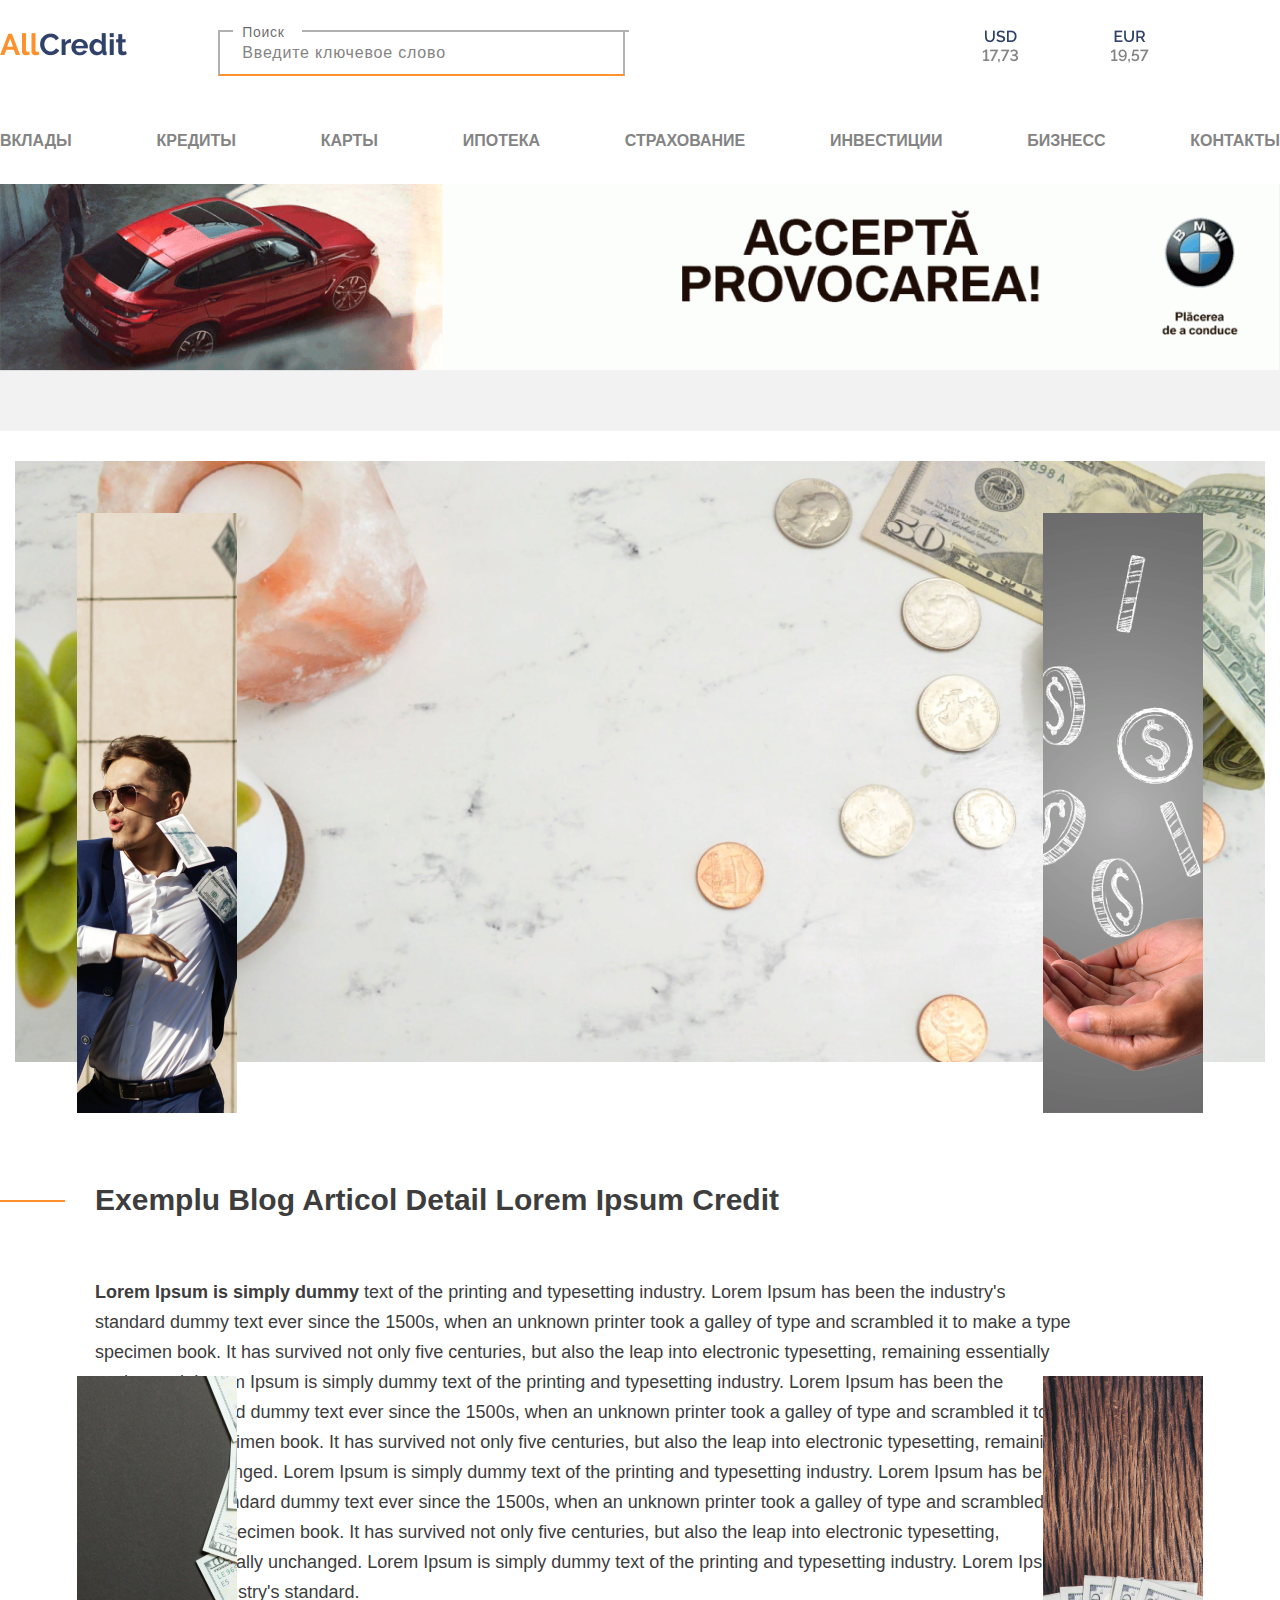
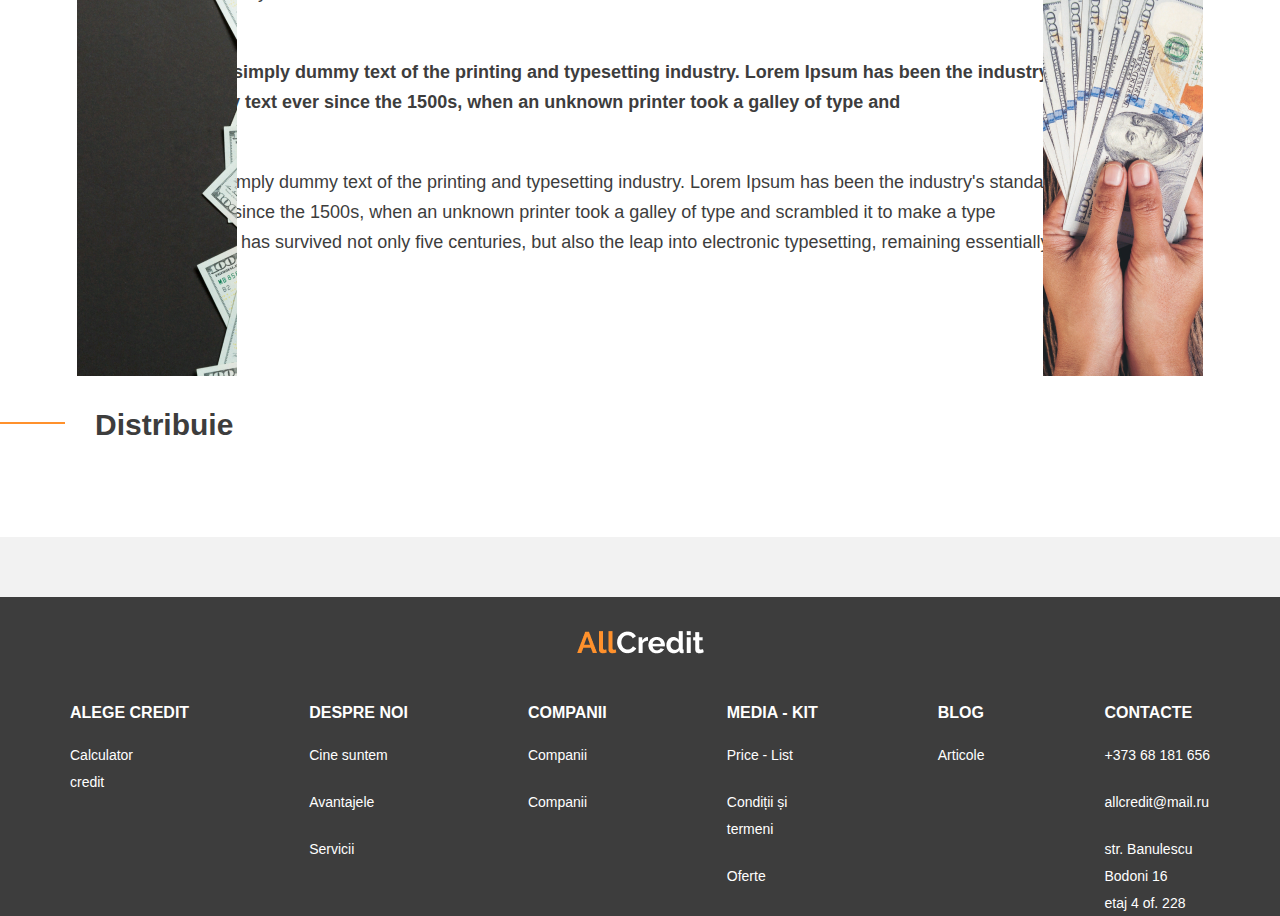
<file: KURAMA/Wp-content/public html/Blog-detail.html>
<!DOCTYPE html>
<html lang="en">
<head>
    <meta charset="UTF-8">
    <meta name="viewport" content="width=device-width, initial-scale=1.0">
    <link rel="stylesheet" href="https://use.fontawesome.com/releases/v5.6.1/css/all.css"
    integrity="sha384-gfdkjb5BdAXd+lj+gudLWI+BXq4IuLW5IT+brZEZsLFm++aCMlF1V92rMkPaX4PP" crossorigin="anonymous">
    <link rel="stylesheet" href="css/fonts">
    <link rel="stylesheet" href="css/bootstrap.min.css">
    <link rel="stylesheet" href="css/blog-detail.css">
    <title>Blog-detail</title>
</head>
<body>
    <header class="header">
        <div class="nav">
            <div class="container">
                <div class="row">
                    <div class="col-md-2">
                        <a href="#!" class="logo">
                            <img src="img/All-credit-logo.png" alt="AllCredit">
                        </a>
                    </div>
                    <div class="col-md-4">
                        <div class="search-box">
                            <form class="search__box-form" method="get">
                                <input type="text" placeholder="Введите ключевое слово" class="search__form-info">
                            </form>
                        </div>
                    </div>
                    <div class="offset-md-3 col-md-3">
                        <div class="currency__system">
                            <img src="img/usd.png" alt="eur" class="currency__system-pic">
                            <img src="img/eur.png" alt="usd" class="currency__system-pic">
                            <div class="icons">
                                <a href="#!" class="icon-links">
                                    <i class="fab fa-facebook-f"></i>
                                </a>
                                <a href="#!" class="icon-links">
                                    <i class="fab fa-instagram"></i>
                                </a>
                                <a href="#!" class="icon-links">
                                    <i class="fab fa-twitter"></i>
                                </a>
                           </div>
                        </div>
                    </div>
                </div>
            </div>
        </div>
        <div class="menu">
            <div class="container">
                <div class="row">
                    <div class="col">
                        <ul class="menu__list d-flex justify-content-between">
                            <li class="menu__list-item">
                                <a href="#!">
                                    Вклады
                                </a>
                            </li>
                            <li class="menu__list-item">
                                <a href="#!">
                                    Кредиты
                                </a>
                            </li>
                            <li class="menu__list-item">
                                <a href="#!">
                                    Карты
                                </a>
                            </li>
                            <li class="menu__list-item">
                                <a href="#!">
                                    Ипотека
                                </a>
                            </li>
                            <li class="menu__list-item">
                                <a href="#!">
                                    Страхование
                                </a>
                            </li>
                            <li class="menu__list-item">
                                <a href="#!">
                                    Инвестиции
                                </a>
                            </li>
                            <li class="menu__list-item">
                                <a href="#!">
                                    Бизнесс
                                </a>
                            </li>
                            <li class="menu__list-item">
                                <a href="#!">
                                    Контакты
                                </a>
                            </li>
                        </ul>
                    </div>
                </div>
            </div>
        </div>
        <div class="header__banner">
            <img src="img/acc-provocare.png" alt="Accepta Provocarea">
        </div>
    </header> <!--header end-->

    <section class="blog__detail">
        <div class="container">
            <div class="row">
                <div class="col blog-detail-bg">
                    <div class="blog__detail-intro-pic">
                        <img src="img/blog-main-intro.png" alt="intro-bg">
                    </div>
                    <div class="blog__detail-content col-md-10">
                        <h2 class="blog__detail-content-title">
                            Exemplu Blog Articol Detail Lorem Ipsum Credit
                        </h2>
                        <div class="blog__detail-text">
                            <p>
                                <strong class="text-bold">Lorem Ipsum is simply dummy </strong>text of the printing and typesetting industry. Lorem Ipsum has been the industry's standard dummy text ever since the 1500s, when an unknown printer took a galley of type and scrambled it to make a type specimen book. It has survived not only five centuries, but also the leap into electronic typesetting, remaining essentially unchanged.
                                Lorem Ipsum is simply dummy text of the printing and typesetting industry. Lorem Ipsum has been the industry's standard dummy text ever since the 1500s, when an unknown printer took a galley of type and scrambled it to make a type specimen book. It has survived not only five centuries, but also the leap into electronic typesetting, remaining essentially unchanged. Lorem Ipsum is simply dummy text of the printing and typesetting industry. Lorem Ipsum has been the industry's standard dummy text ever since the 1500s, when an unknown printer took a galley of type and scrambled it to make a type specimen book. It has survived not only five centuries, but also the leap into electronic typesetting, remaining essentially unchanged. Lorem Ipsum is simply dummy text of the printing and typesetting industry. Lorem Ipsum has been the industry's standard.
                            </p>
                            <p class="blog-detail-text-sec">
                                Lorem Ipsum is simply dummy text of the printing and typesetting industry. Lorem Ipsum has been the industry's standard dummy text ever since the 1500s, when an unknown printer took a galley of type and 
                            </p>
                            <p>
                                Lorem Ipsum is simply dummy text of the printing and typesetting industry. Lorem Ipsum has been the industry's standard dummy text ever since the 1500s, when an unknown printer took a galley of type and scrambled it to make a type specimen book. It has survived not only five centuries, but also the leap into electronic typesetting, remaining essentially unchanged.
                            </p>
                        </div>
                        <div class="blog__detail-follow">
                            <h2 class="blog-detail-follow-title">
                                Distribuie
                            </h2>
                            <ul class="blog__detail-follow-list">
                                <li class="blog__follow-item">
                                    <a href="#!">
                                        <i class="fab fa-facebook-f"></i>
                                    </a>
                                </li>
                                <li class="blog__follow-item">
                                    <a href="#!">
                                        <i class="fab fa-twitter"></i>
                                    </a>
                                </li>
                                <li class="blog__follow-item">
                                    <a href="#!">
                                        <i class="fab fa-instagram"></i>
                                    </a>
                                </li>
                                <li class="blog__follow-item">
                                    <a href="#!">
                                        <i class="fab fa-pinterest"></i>
                                    </a>
                                </li>
                                <li class="blog__follow-item">
                                    <a href="#!">
                                        <i class="fab fa-tumblr"></i>
                                    </a>
                                </li>
                            </ul>
                        </div>
                    </div>
                </div>
            </div>
        </div>
        <div class="blog__banner-leftTop">
            <img src="img/banner-left-pic.png" alt="Banner">
        </div>
        <div class="blog__banner-rightTop">
            <img src="img/banner-right-pic.png" alt="Banner">
        </div>
        <div class="blog__banner-leftBottom">
            <img src="img/bannerBlog-detail-left.png" alt="Banner">
        </div>
        <div class="blog__banner-rightBottom">
            <img src="img/bannerBlog-detail-right.png" alt="Banner">
        </div>
    </section>
    <footer class="footer"> <!--footer start-->
        <div class="container">
            <div class="row">
                <div class="col">
                    <div class="footer__header">
                        <div class="footer__logo">
                            <a href="#!">
                                <img src="img/all-credit-footer.png" alt="AllCredit">
                            </a>
                        </div>
                    </div>
                    <nav class="footer__nav">
                        <ul class="footer__menu">
                            <li class="footer__menu-item">
                                <h4 class="footer__title">
                                    Alege credit
                                </h4>
                            </li>
                            <li class="footer__menu-item">
                                <a href="#!" class="footer__menu-link">
                                    Calculator<br> credit
                                </a>
                            </li>
                        </ul>
                        <ul class="footer__menu">
                            <li class="footer__menu-item">
                                <h4 class="footer__title">
                                    Despre noi
                                </h4>
                            </li>
                            <li class="footer__menu-item">
                                <a href="#!" class="footer__menu-link">
                                    Cine suntem
                                </a>
                            </li>
                            <li class="footer__menu-item">
                                <a href="#!" class="footer__menu-link">
                                    Avantajele
                                </a>
                            </li>
                            <li class="footer__menu-item">
                                <a href="#!" class="footer__menu-link">
                                    Servicii
                                </a>
                            </li>
                        </ul>
                        <ul class="footer__menu">
                            <li class="footer__menu-item">
                                <h4 class="footer__title">
                                    Companii
                                </h4>
                            </li>
                            <li class="footer__menu-item">
                                <a href="#!" class="footer__menu-link">
                                    Companii
                                </a>
                            </li>
                            <li class="footer__menu-item">
                                <a href="#!" class="footer__menu-link">
                                    Companii
                                </a>
                            </li>
                        </ul>
                        <ul class="footer__menu">
                            <li class="footer__menu-item">
                                <h4 class="footer__title">
                                    Media - kit
                                </h4>
                            </li>
                            <li class="footer__menu-item">
                                <a href="#!" class="footer__menu-link">
                                    Price - List
                                </a>
                            </li>
                            <li class="footer__menu-item">
                                <a href="#!" class="footer__menu-link">
                                    Condiții și<br> termeni
                                </a>
                            </li>
                            <li class="footer__menu-item">
                                <a href="#!" class="footer__menu-link">
                                    Oferte
                                </a>
                            </li>
                        </ul>
                        <ul class="footer__menu">
                            <li class="footer__menu-item">
                                <h4 class="footer__title">
                                    Blog
                                </h4>
                            </li>
                            <li class="footer__menu-item">
                                <a href="#!" class="footer__menu-link">
                                    Articole
                                </a>
                            </li>
                        </ul>
                        <ul class="footer__menu">
                            <li class="footer__menu-item">
                                <h4 class="footer__title">
                                    Contacte
                                </h4>
                            </li>
                            <li class="footer__menu-item">
                                <a href="tel:+373 68 181 656" class="footer__menu-link">
                                    +373 68 181 656
                                </a>
                            </li>
                            <li class="footer__menu-item">
                                <a href="#!" class="footer__menu-link">
                                    allcredit@mail.ru
                                </a>
                            </li>
                            <li class="footer__menu-item">
                                <a href="#!" class="footer__menu-link">
                                    str. Banulescu<br>
                                    Bodoni 16<br>
                                    etaj 4 of. 228
                                </a>
                            </li>
                        </ul>
                    </nav>
                </div>
            </div>
        </div>
    </footer> <!--footer end-->
    
</body>
</html>
</file>
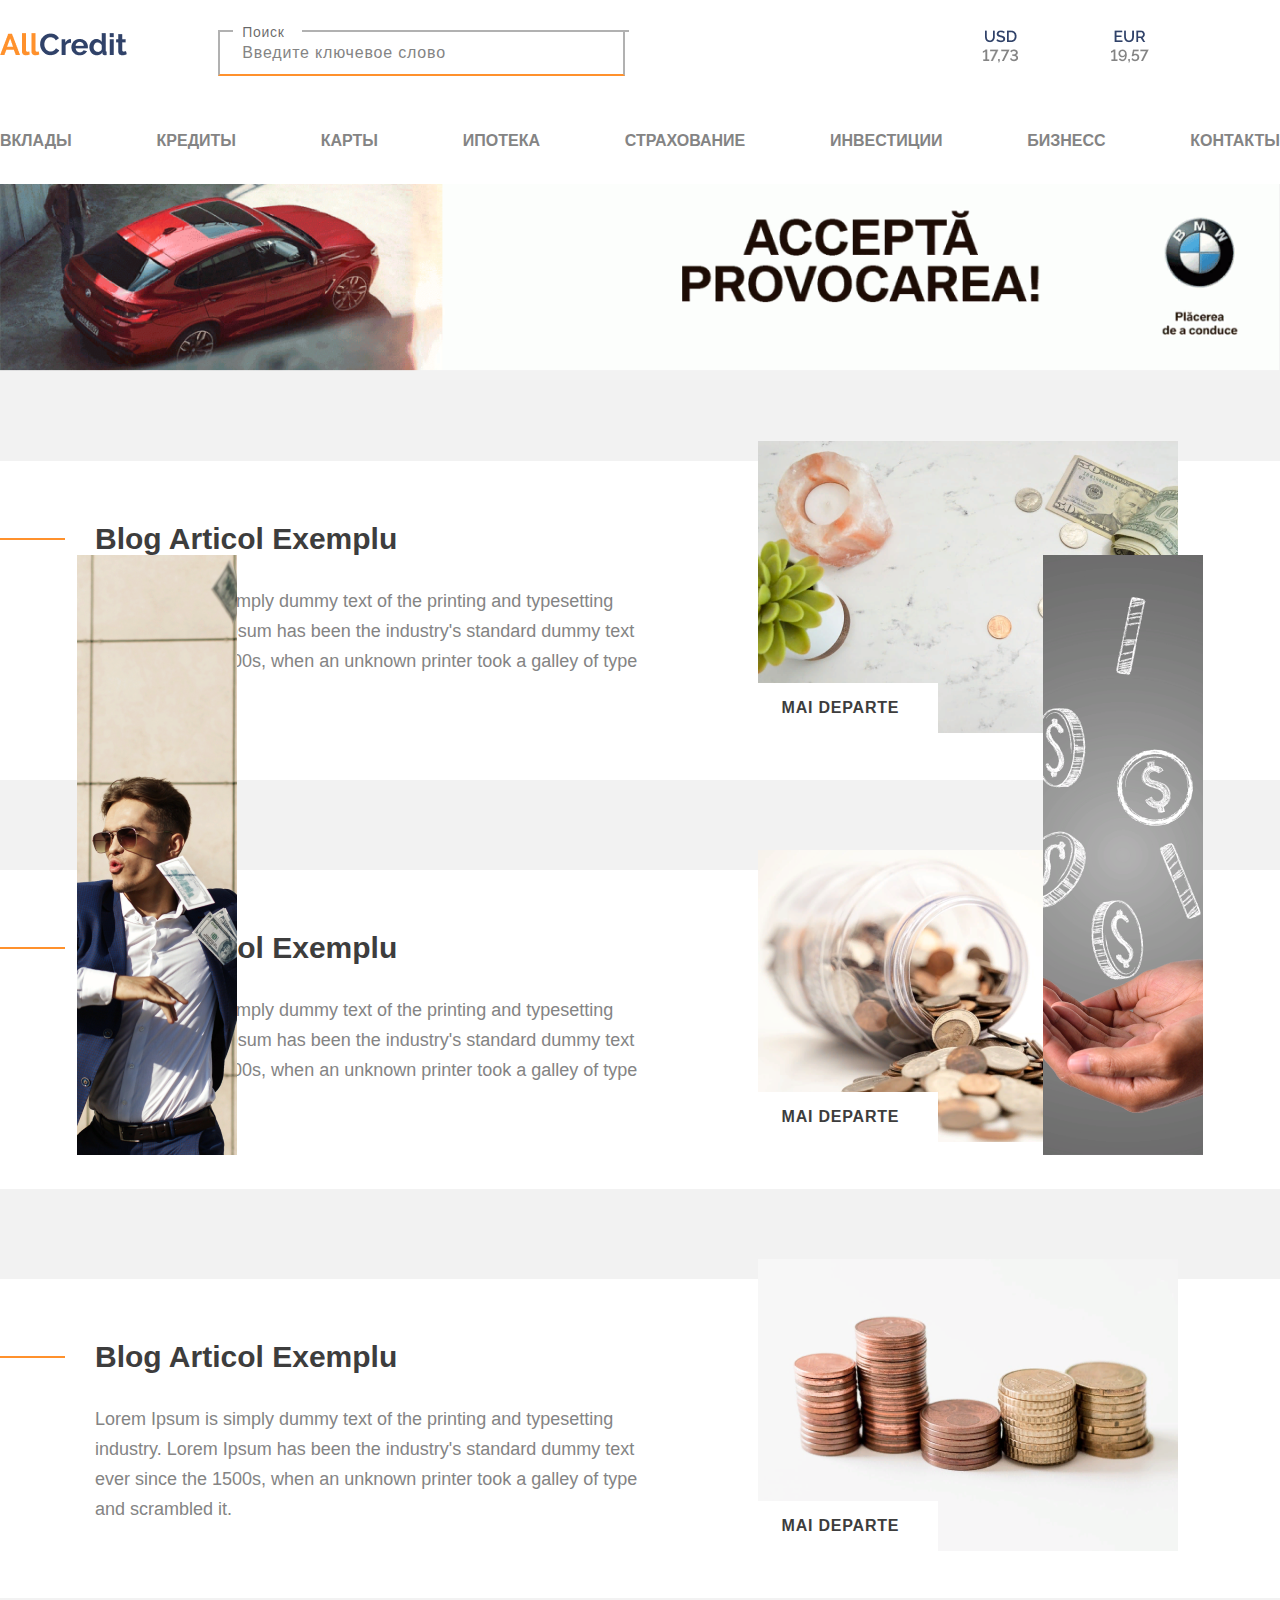
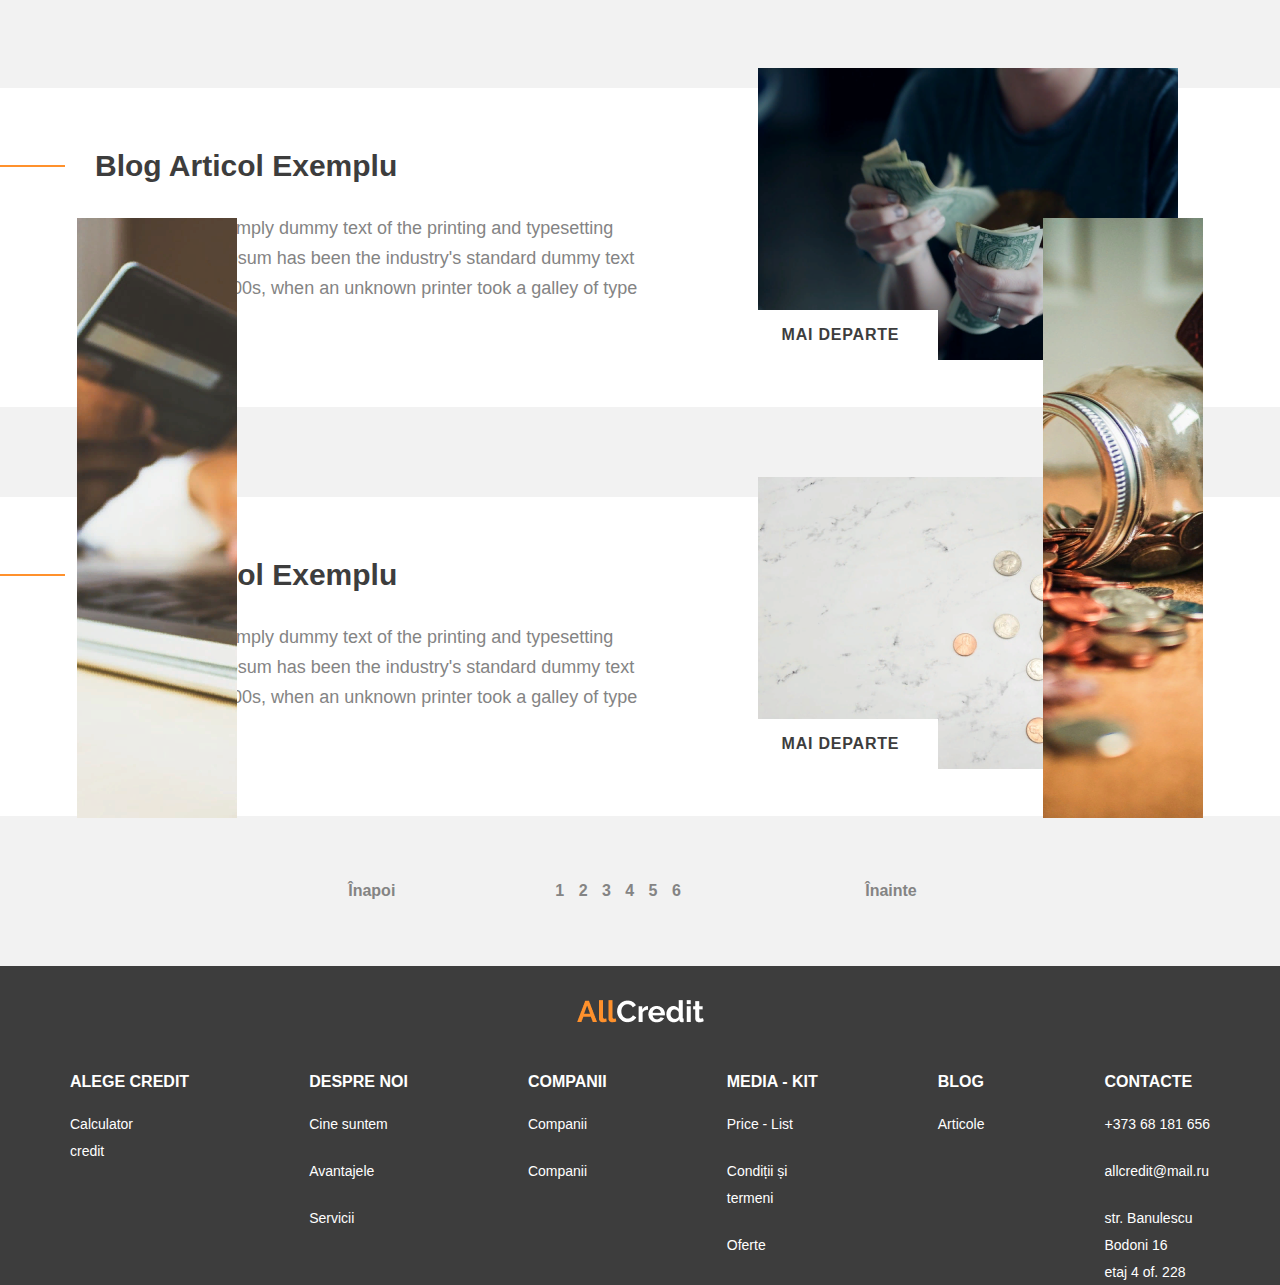
<file: KURAMA/Wp-content/public html/Blog.html>
<!DOCTYPE html>
<html lang="en">
<head>
    <meta charset="UTF-8">
    <meta name="viewport" content="width=device-width, initial-scale=1.0">
    <link rel="stylesheet" href="https://use.fontawesome.com/releases/v5.6.1/css/all.css"
    integrity="sha384-gfdkjb5BdAXd+lj+gudLWI+BXq4IuLW5IT+brZEZsLFm++aCMlF1V92rMkPaX4PP" crossorigin="anonymous">
    <link rel="stylesheet" href="css/fonts">
    <link rel="stylesheet" href="css/bootstrap.min.css">
    <link rel="stylesheet" href="css/blog.css">
    <title>All credit - Blog</title>
</head>
<body>
    <header class="header">
        <div class="nav">
            <div class="container">
                <div class="row">
                    <div class="col-md-2">
                        <a href="#!" class="logo">
                            <img src="img/All-credit-logo.png" alt="AllCredit">
                        </a>
                    </div>
                    <div class="col-md-4">
                        <div class="search-box">
                            <form class="search__box-form" method="get">
                                <input type="text" placeholder="Введите ключевое слово" class="search__form-info">
                            </form>
                        </div>
                    </div>
                    <div class="offset-md-3 col-md-3">
                        <div class="currency__system">
                            <img src="img/usd.png" alt="eur" class="currency__system-pic">
                            <img src="img/eur.png" alt="usd" class="currency__system-pic">
                            <div class="icons">
                                <a href="#!" class="icon-links">
                                    <i class="fab fa-facebook-f"></i>
                                </a>
                                <a href="#!" class="icon-links">
                                    <i class="fab fa-instagram"></i>
                                </a>
                                <a href="#!" class="icon-links">
                                    <i class="fab fa-twitter"></i>
                                </a>
                           </div>
                        </div>
                    </div>
                </div>
            </div>
        </div>
        <div class="menu">
            <div class="container">
                <div class="row">
                    <div class="col">
                        <ul class="menu__list d-flex justify-content-between">
                            <li class="menu__list-item">
                                <a href="#!">
                                    Вклады
                                </a>
                            </li>
                            <li class="menu__list-item">
                                <a href="#!">
                                    Кредиты
                                </a>
                            </li>
                            <li class="menu__list-item">
                                <a href="#!">
                                    Карты
                                </a>
                            </li>
                            <li class="menu__list-item">
                                <a href="#!">
                                    Ипотека
                                </a>
                            </li>
                            <li class="menu__list-item">
                                <a href="#!">
                                    Страхование
                                </a>
                            </li>
                            <li class="menu__list-item">
                                <a href="#!">
                                    Инвестиции
                                </a>
                            </li>
                            <li class="menu__list-item">
                                <a href="#!">
                                    Бизнесс
                                </a>
                            </li>
                            <li class="menu__list-item">
                                <a href="#!">
                                    Контакты
                                </a>
                            </li>
                        </ul>
                    </div>
                </div>
            </div>
        </div>
        <div class="header__banner">
            <img src="img/acc-provocare.png" alt="Accepta Provocarea">
        </div>
    </header> <!--header end-->

    <section class="blog"> <!--blog start-->
        <div class="container">
            <div class="row blog__main-block">
                <div class="col-md-6 p0">
                    <div class="blog__item">
                        <h2 class="blog__item-title">
                            Blog Articol Exemplu 
                        </h2>
                        <p class="blog__item-desc">
                            Lorem Ipsum is simply dummy text of the printing and typesetting industry. Lorem Ipsum has been the industry's standard dummy text ever since the 1500s, when an unknown printer took a galley of type and scrambled it.
                        </p>
                    </div>
                </div>
                <div class="col-md-6 p0 d-flex justify-content-center">
                    <div class="blog__block-img btn-hov">
                        <img class="blog-img" src="img/blog1.png" alt="blog">
                        <a href="#!" class="blog-button">
                            Mai Departe
                        </a>
                    </div>
                </div>
            </div>
            <div class="row blog__main-block">
                <div class="col-md-6 p0">
                    <div class="blog__item">
                        <h2 class="blog__item-title">
                            Blog Articol Exemplu 
                        </h2>
                        <p class="blog__item-desc">
                            Lorem Ipsum is simply dummy text of the printing and typesetting industry. Lorem Ipsum has been the industry's standard dummy text ever since the 1500s, when an unknown printer took a galley of type and scrambled it.
                        </p>
                    </div>
                </div>
                <div class="col-md-6 p0 d-flex justify-content-center">
                    <div class="blog__block-img btn-hov">
                        <img class="blog-img" src="img/blog2.png" alt="blog">
                        <a href="#!" class="blog-button">
                            Mai Departe
                        </a>
                    </div>
                </div>
            </div>
            <div class="row blog__main-block">
                <div class="col-md-6 p0">
                    <div class="blog__item">
                        <h2 class="blog__item-title">
                            Blog Articol Exemplu 
                        </h2>
                        <p class="blog__item-desc">
                            Lorem Ipsum is simply dummy text of the printing and typesetting industry. Lorem Ipsum has been the industry's standard dummy text ever since the 1500s, when an unknown printer took a galley of type and scrambled it.
                        </p>
                    </div>
                </div>
                <div class="col-md-6 p0 d-flex justify-content-center">
                    <div class="blog__block-img btn-hov">
                        <img class="blog-img" src="img/blog3.png" alt="blog">
                        <a href="#!" class="blog-button">
                            Mai Departe
                        </a>
                    </div>
                </div>
            </div>
            <div class="row blog__main-block">
                <div class="col-md-6 p0">
                    <div class="blog__item">
                        <h2 class="blog__item-title">
                            Blog Articol Exemplu 
                        </h2>
                        <p class="blog__item-desc">
                            Lorem Ipsum is simply dummy text of the printing and typesetting industry. Lorem Ipsum has been the industry's standard dummy text ever since the 1500s, when an unknown printer took a galley of type and scrambled it.
                        </p>
                    </div>
                </div>
                <div class="col-md-6 p0 d-flex justify-content-center">
                    <div class="blog__block-img btn-hov">
                        <img class="blog-img" src="img/blog4.png" alt="blog">
                        <a href="#!" class="blog-button">
                            Mai Departe
                        </a>
                    </div>
                </div>
            </div>
            <div class="row blog__main-block mb">
                <div class="col-md-6 p0">
                    <div class="blog__item">
                        <h2 class="blog__item-title">
                            Blog Articol Exemplu 
                        </h2>
                        <p class="blog__item-desc">
                            Lorem Ipsum is simply dummy text of the printing and typesetting industry. Lorem Ipsum has been the industry's standard dummy text ever since the 1500s, when an unknown printer took a galley of type and scrambled it.
                        </p>
                    </div>
                </div>
                <div class="col-md-6 p0 d-flex justify-content-center">
                    <div class="blog__block-img btn-hov">
                        <img class="blog-img" src="img/blog5.png" alt="blog">
                        <a href="#!" class="blog-button">
                            Mai Departe
                        </a>
                    </div>
                </div>
            </div>

            <div class="blog__banner-leftTop">
                <img src="img/banner-left-pic.png" alt="Banner">
            </div>
            <div class="blog__banner-rightTop">
                <img src="img/banner-right-pic.png" alt="Banner">
            </div>
            <div class="blog__banner-leftBottom">
                <img src="img/banner-blog-left.png" alt="Banner">
            </div>
            <div class="blog__banner-rightBottom">
                <img src="img/banner-blog-right.png" alt="Banner">
            </div>
        </div>
    </section> <!--blog end-->
    <div class="pagination__block"> <!--pagination start-->
        <div class="container">
            <div class="row">
                <div class="col d-flex justify-content-center">
                    <div class="pagination col-md-6">
                        <div class="back">
                           <a href="#!"> Înapoi</a> 
                        </div>
                        <ul class="pagination__number">
                            <li class="pagination__item">
                                <a href="#">
                                    1
                                </a>
                            </li>
                            <li class="pagination__item">
                                <a href="#">
                                    2
                                </a>
                            </li>
                            <li class="pagination__item">
                                <a href="#">
                                    3
                                </a>
                            </li>
                            <li class="pagination__item">
                                <a href="#">
                                    4
                                </a>
                            </li>
                            <li class="pagination__item">
                                <a href="#">
                                    5
                                </a>
                            </li>
                            <li class="pagination__item">
                                <a href="#">
                                    6
                                </a>
                            </li>
                        </ul>
                        <div class="forward">
                           <a href="#!">Înainte</a> 
                        </div>
                    </div>
                </div>
            </div>
        </div>
    </div> <!--pagination end-->
    <footer class="footer"> <!--footer start-->
        <div class="container">
            <div class="row">
                <div class="col">
                    <div class="footer__header">
                        <div class="footer__logo">
                            <a href="#!">
                                <img src="img/all-credit-footer.png" alt="AllCredit">
                            </a>
                        </div>
                    </div>
                    <nav class="footer__nav">
                        <ul class="footer__menu">
                            <li class="footer__menu-item">
                                <h4 class="footer__title">
                                    Alege credit
                                </h4>
                            </li>
                            <li class="footer__menu-item">
                                <a href="#!" class="footer__menu-link">
                                    Calculator<br> credit
                                </a>
                            </li>
                        </ul>
                        <ul class="footer__menu">
                            <li class="footer__menu-item">
                                <h4 class="footer__title">
                                    Despre noi
                                </h4>
                            </li>
                            <li class="footer__menu-item">
                                <a href="#!" class="footer__menu-link">
                                    Cine suntem
                                </a>
                            </li>
                            <li class="footer__menu-item">
                                <a href="#!" class="footer__menu-link">
                                    Avantajele
                                </a>
                            </li>
                            <li class="footer__menu-item">
                                <a href="#!" class="footer__menu-link">
                                    Servicii
                                </a>
                            </li>
                        </ul>
                        <ul class="footer__menu">
                            <li class="footer__menu-item">
                                <h4 class="footer__title">
                                    Companii
                                </h4>
                            </li>
                            <li class="footer__menu-item">
                                <a href="#!" class="footer__menu-link">
                                    Companii
                                </a>
                            </li>
                            <li class="footer__menu-item">
                                <a href="#!" class="footer__menu-link">
                                    Companii
                                </a>
                            </li>
                        </ul>
                        <ul class="footer__menu">
                            <li class="footer__menu-item">
                                <h4 class="footer__title">
                                    Media - kit
                                </h4>
                            </li>
                            <li class="footer__menu-item">
                                <a href="#!" class="footer__menu-link">
                                    Price - List
                                </a>
                            </li>
                            <li class="footer__menu-item">
                                <a href="#!" class="footer__menu-link">
                                    Condiții și<br> termeni
                                </a>
                            </li>
                            <li class="footer__menu-item">
                                <a href="#!" class="footer__menu-link">
                                    Oferte
                                </a>
                            </li>
                        </ul>
                        <ul class="footer__menu">
                            <li class="footer__menu-item">
                                <h4 class="footer__title">
                                    Blog
                                </h4>
                            </li>
                            <li class="footer__menu-item">
                                <a href="#!" class="footer__menu-link">
                                    Articole
                                </a>
                            </li>
                        </ul>
                        <ul class="footer__menu">
                            <li class="footer__menu-item">
                                <h4 class="footer__title">
                                    Contacte
                                </h4>
                            </li>
                            <li class="footer__menu-item">
                                <a href="tel:+373 68 181 656" class="footer__menu-link">
                                    +373 68 181 656
                                </a>
                            </li>
                            <li class="footer__menu-item">
                                <a href="#!" class="footer__menu-link">
                                    allcredit@mail.ru
                                </a>
                            </li>
                            <li class="footer__menu-item">
                                <a href="#!" class="footer__menu-link">
                                    str. Banulescu<br>
                                    Bodoni 16<br>
                                    etaj 4 of. 228
                                </a>
                            </li>
                        </ul>
                    </nav>
                </div>
            </div>
        </div>
    </footer> <!--footer end-->
</body>
</html>
</file>
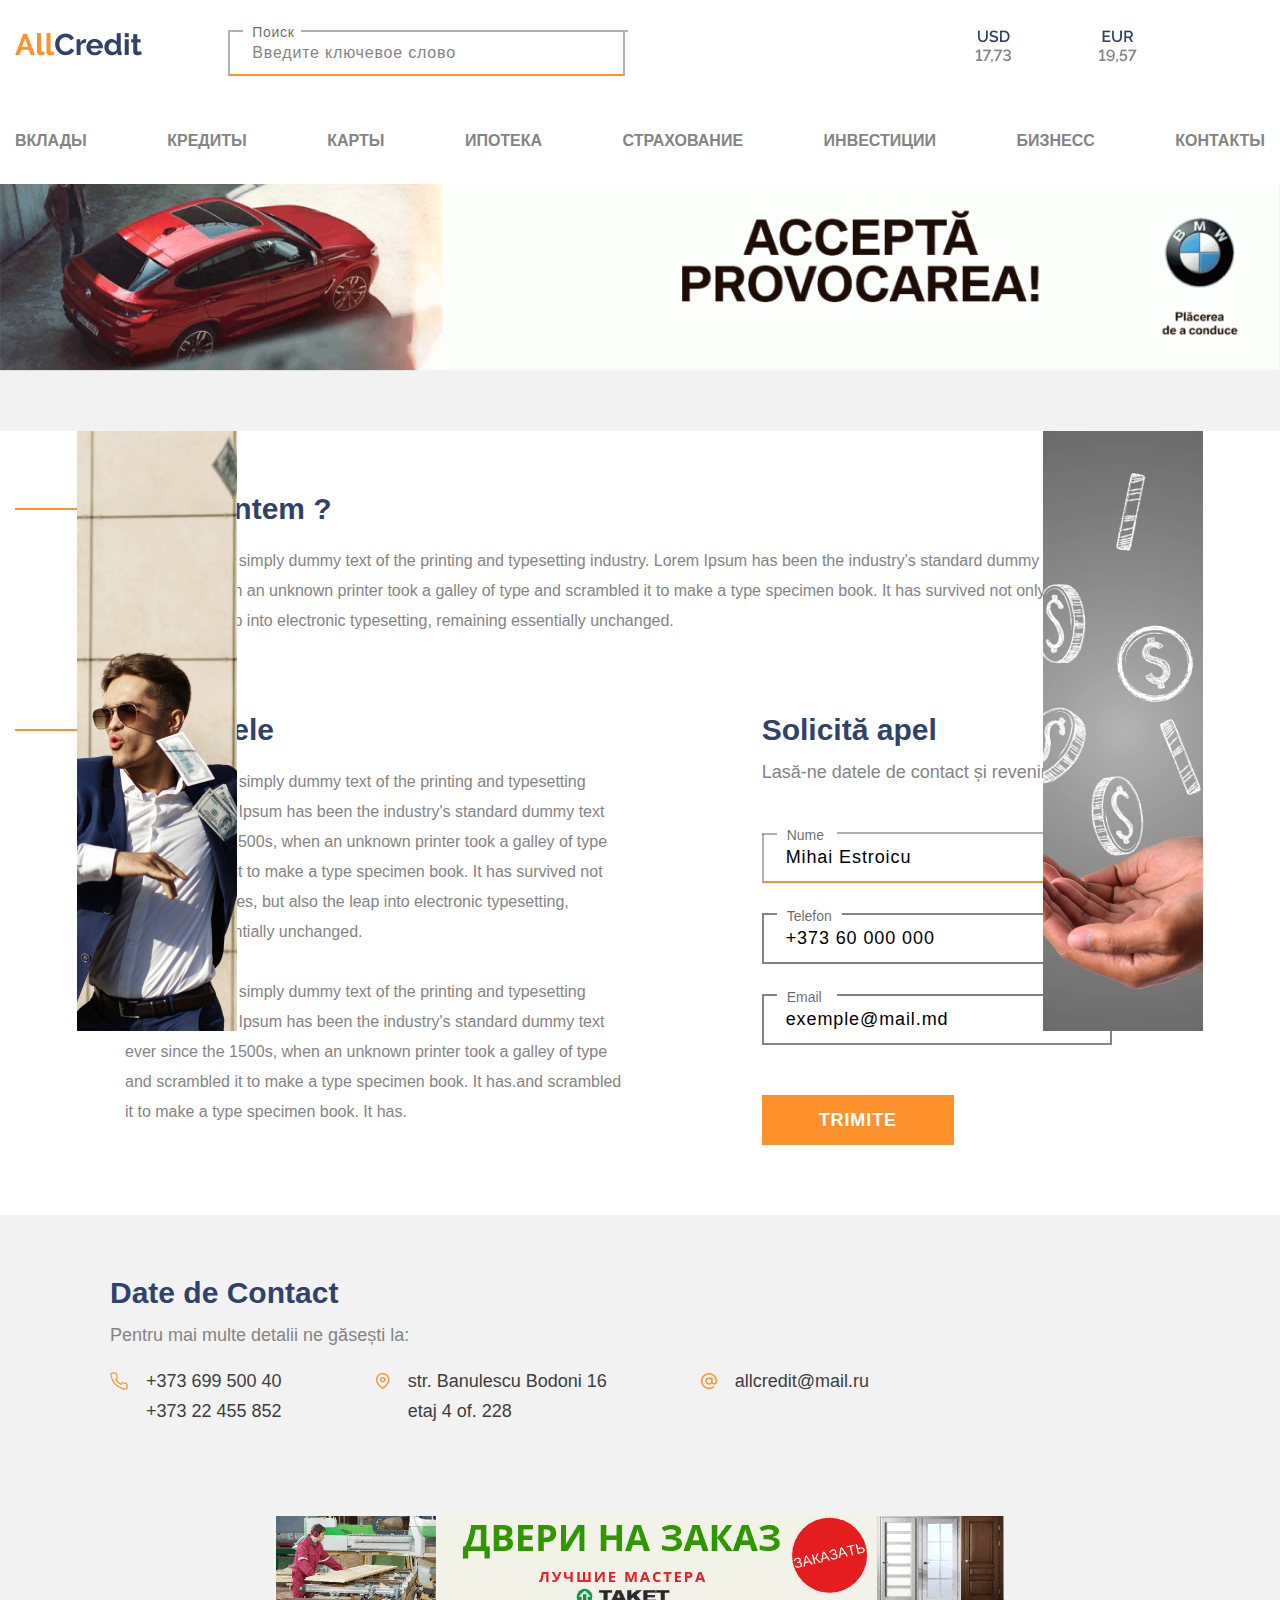
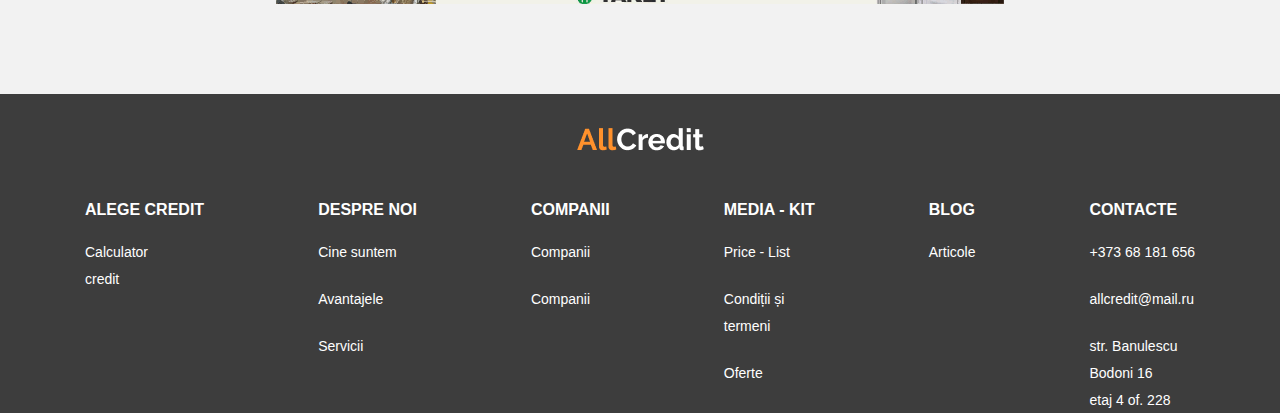
<file: KURAMA/Wp-content/public html/Contacts-about-us.html>
<!DOCTYPE html>
<html lang="en">
<head>
    <meta charset="UTF-8">
    <meta name="viewport" content="width=device-width, initial-scale=1.0">
    <title>All Credit - Contacte Despre Noi</title>
    <link rel="stylesheet" href="https://use.fontawesome.com/releases/v5.6.1/css/all.css"
    integrity="sha384-gfdkjb5BdAXd+lj+gudLWI+BXq4IuLW5IT+brZEZsLFm++aCMlF1V92rMkPaX4PP" crossorigin="anonymous">
    <link rel="stylesheet" href="css/fonts">
    <link rel="stylesheet" href="css/bootstrap.min.css">
    <link rel="stylesheet" href="css/contacts-about-us.css">
</head>
<body>
    <header class="header">
        <div class="nav">
            <div class="container">
                <div class="row">
                    <div class="col-md-2">
                        <a href="#!" class="logo">
                            <img src="img/All-credit-logo.png" alt="AllCredit">
                        </a>
                    </div>
                    <div class="col-md-4">
                        <div class="search-box">
                            <form class="search__box-form" method="get">
                                <input type="text" placeholder="Введите ключевое слово" class="search__form-info">
                            </form>
                        </div>
                    </div>
                    <div class="offset-md-3 col-md-3">
                        <div class="currency__system">
                            <img src="img/usd.png" alt="eur" class="currency__system-pic">
                            <img src="img/eur.png" alt="usd" class="currency__system-pic">
                            <div class="icons">
                                <a href="#!" class="icon-links">
                                    <i class="fab fa-facebook-f"></i>
                                </a>
                                <a href="#!" class="icon-links">
                                    <i class="fab fa-instagram"></i>
                                </a>
                                <a href="#!" class="icon-links">
                                    <i class="fab fa-twitter"></i>
                                </a>
                           </div>
                        </div>
                    </div>
                </div>
            </div>
        </div>
        <div class="menu">
            <div class="container">
                <div class="row">
                    <div class="col">
                        <ul class="menu__list d-flex justify-content-between">
                            <li class="menu__list-item">
                                <a href="#!">
                                    Вклады
                                </a>
                            </li>
                            <li class="menu__list-item">
                                <a href="#!">
                                    Кредиты
                                </a>
                            </li>
                            <li class="menu__list-item">
                                <a href="#!">
                                    Карты
                                </a>
                            </li>
                            <li class="menu__list-item">
                                <a href="#!">
                                    Ипотека
                                </a>
                            </li>
                            <li class="menu__list-item">
                                <a href="#!">
                                    Страхование
                                </a>
                            </li>
                            <li class="menu__list-item">
                                <a href="#!">
                                    Инвестиции
                                </a>
                            </li>
                            <li class="menu__list-item">
                                <a href="#!">
                                    Бизнесс
                                </a>
                            </li>
                            <li class="menu__list-item">
                                <a href="#!">
                                    Контакты
                                </a>
                            </li>
                        </ul>
                    </div>
                </div>
            </div>
        </div>
        <div class="header__banner">
            <img src="img/acc-provocare.png" alt="Accepta Provocarea">
        </div>
    </header> <!--header end-->

    <!--section contacts info-->

    <section class="contacts__content">
        <div class="container">
            <div class="row contacts__content-intro">
                <div class="col">
                    <div class="contacts__content">
                        <h2 class="contacts__content-title">
                            Cine suntem ?
                        </h2>
                        <p class="contacts__content-text">
                            Lorem Ipsum is simply dummy text of the printing and typesetting industry. Lorem Ipsum has been the industry's standard dummy text ever since the 1500s, when an unknown printer took a galley of type and scrambled it to make a type specimen book. It has survived not only five centuries, but also the leap into electronic typesetting, remaining essentially unchanged.
                        </p>
                    </div>
                </div>
            </div>
            <div class="row benefits__content">
                <div class="col-md-6">
                    <div class="contacts__benefits">
                        <h2 class="contacts__benefits-title">
                            Avantajele
                        </h2>
                        <p class="contacts__benefits-text">
                            Lorem Ipsum is simply dummy text of the printing and typesetting industry. Lorem Ipsum has been the industry's standard dummy text ever since the 1500s, when an unknown printer took a galley of type and scrambled it to make a type specimen book. It has survived not only five centuries, but also the leap into electronic typesetting, remaining essentially unchanged.
                        </p>
                        <p class="contacts__benefits-text">
                            Lorem Ipsum is simply dummy text of the printing and typesetting industry. Lorem Ipsum has been the industry's standard dummy text ever since the 1500s, when an unknown printer took a galley of type and scrambled it to make a type specimen book. It has.and scrambled it to make a type specimen book. It has.
                        </p>
                    </div>
                </div>
                <div class="offset-md-1 col-md-5">
                    <div class="contacts__request-call">
                        <h2 class="contacts__request-call-title">
                            Solicită apel
                        </h2>
                        <p class="contacts__request__call-subtitle">
                            Lasă-ne datele de contact și revenim noi cu un sunet.
                        </p>
                        <div role="form" class="contacts__form">
                            <form action="" class="search" method="get">
                                <span class="input-name"><input class="input-for-name" type="text" name="name" aria-required="true" aria-invalid="false" placeholder="Mihai Estroicu"></span> 
                                <span class="input-phone"><p class="input-phone-border"><input class="input-for-phone" type="text" name="phone" aria-required="true" aria-invalid="false" placeholder="+373 60 000 000"></p></span>
                                <span class="input-mail"><p class="input-mail-border"><input class="input-for-mail" type="text" name="e-mail" aria-required="true" aria-invalid="false" placeholder="exemple@mail.md"></p></span>
                            </form>
                        </div>
                        <div class="contacts__request-call-button">
                            <a href="#!">
                                Trimite
                            </a>
                        </div>
                    </div>
                </div>
            </div>
            <div class="row">
                <div class="col contacts__footer-row">
                    <div class="contacts__footer">
                        <h2 class="contacts__footer-title">
                            Date de Contact
                        </h2>
                        <p class="contacts__footer-desc">
                            Pentru mai multe detalii ne găsești la:
                        </p>
                        <div class="contacts__footer-info">
                            <div class="contacts__footer-item">
                                <div class="contacts__footer-items">
                                    <div class="contacts__footer-pic">
                                        <img src="img/tel-icon.png" alt="Telephone">
                                    </div>
                                    <div class="contacts__footer-link">
                                        <a href="te:+373 699 500 40">+373 699 500 40<br>
                                            +373 22 455 852</a>
                                    </div>
                                </div>
                                <div class="contacts__footer-items">
                                    <div class="contacts__footer-pic">
                                        <img src="img/map-icon.png" alt="Map">
                                    </div>
                                    <div class="contacts__footer-link">
                                        <a href="#!">str. Banulescu Bodoni 16<br>
                                            etaj 4 of. 228</a>
                                    </div>
                                </div>
                                <div class="contacts__footer-items">
                                    <div class="contacts__footer-pic">
                                        <img src="img/union-icon.png" alt="Mail">
                                    </div>
                                    <div class="contacts__footer-link">
                                        <a href="#!">allcredit@mail.ru</a>
                                    </div>
                                </div>
                                <div class="contacts__footer-icons">
                                    <a href="#!" class="contacts__footer-icons-link">
                                        <i class="fab fa-facebook-f"></i>
                                    </a>
                                    <a href="#!" class="contacts__footer-icons-link">
                                        <i class="fab fa-instagram"></i>
                                    </a>
                                    <a href="#!" class="contacts__footer-icons-link">
                                        <i class="fab fa-twitter"></i>
                                    </a>
                                </div>
                            </div>
                        </div>
                    </div>
                </div>
            </div>
            <div class="row">
                <div class="col banner-col">
                    <div class="banner__contacts">
                        <img src="img/banner-img.png" alt="Banner">
                    </div>
                </div>
            </div>
        </div>
        <div class="contacts__banner-left">
            <img src="img/banner-left-pic.png" alt="bg">
        </div>
        <div class="contacts__banner-right">
            <img src="img/banner-right-pic.png" alt="bg">
        </div>
    </section>
    <footer class="footer"> <!--footer start-->
        <div class="container">
            <div class="row">
                <div class="col">
                    <div class="footer__header">
                        <div class="footer__logo">
                            <a href="#!">
                                <img src="img/all-credit-footer.png" alt="AllCredit">
                            </a>
                        </div>
                    </div>
                    <nav class="footer__nav">
                        <ul class="footer__menu">
                            <li class="footer__menu-item">
                                <h4 class="footer__title">
                                    Alege credit
                                </h4>
                            </li>
                            <li class="footer__menu-item">
                                <a href="#!" class="footer__menu-link">
                                    Calculator<br> credit
                                </a>
                            </li>
                        </ul>
                        <ul class="footer__menu">
                            <li class="footer__menu-item">
                                <h4 class="footer__title">
                                    Despre noi
                                </h4>
                            </li>
                            <li class="footer__menu-item">
                                <a href="#!" class="footer__menu-link">
                                    Cine suntem
                                </a>
                            </li>
                            <li class="footer__menu-item">
                                <a href="#!" class="footer__menu-link">
                                    Avantajele
                                </a>
                            </li>
                            <li class="footer__menu-item">
                                <a href="#!" class="footer__menu-link">
                                    Servicii
                                </a>
                            </li>
                        </ul>
                        <ul class="footer__menu">
                            <li class="footer__menu-item">
                                <h4 class="footer__title">
                                    Companii
                                </h4>
                            </li>
                            <li class="footer__menu-item">
                                <a href="#!" class="footer__menu-link">
                                    Companii
                                </a>
                            </li>
                            <li class="footer__menu-item">
                                <a href="#!" class="footer__menu-link">
                                    Companii
                                </a>
                            </li>
                        </ul>
                        <ul class="footer__menu">
                            <li class="footer__menu-item">
                                <h4 class="footer__title">
                                    Media - kit
                                </h4>
                            </li>
                            <li class="footer__menu-item">
                                <a href="#!" class="footer__menu-link">
                                    Price - List
                                </a>
                            </li>
                            <li class="footer__menu-item">
                                <a href="#!" class="footer__menu-link">
                                    Condiții și<br> termeni
                                </a>
                            </li>
                            <li class="footer__menu-item">
                                <a href="#!" class="footer__menu-link">
                                    Oferte
                                </a>
                            </li>
                        </ul>
                        <ul class="footer__menu">
                            <li class="footer__menu-item">
                                <h4 class="footer__title">
                                    Blog
                                </h4>
                            </li>
                            <li class="footer__menu-item">
                                <a href="#!" class="footer__menu-link">
                                    Articole
                                </a>
                            </li>
                        </ul>
                        <ul class="footer__menu">
                            <li class="footer__menu-item">
                                <h4 class="footer__title">
                                    Contacte
                                </h4>
                            </li>
                            <li class="footer__menu-item">
                                <a href="tel:+373 68 181 656" class="footer__menu-link">
                                    +373 68 181 656
                                </a>
                            </li>
                            <li class="footer__menu-item">
                                <a href="#!" class="footer__menu-link">
                                    allcredit@mail.ru
                                </a>
                            </li>
                            <li class="footer__menu-item">
                                <a href="#!" class="footer__menu-link">
                                    str. Banulescu<br>
                                    Bodoni 16<br>
                                    etaj 4 of. 228
                                </a>
                            </li>
                        </ul>
                    </nav>
                </div>
            </div>
        </div>
    </footer> <!--footer end-->


    
</body>
</html>
</file>
<file: KURAMA/Wp-content/public html/css/blog-detail.css>
html{
    box-sizing: border-box;
}

body{
    font-family: 'Raleway', sans-serif;
    background: #F2F2F2;
    font-size: 18px;
    margin: 0;
    padding: 0;
}

ul, li {
	display: block;
	padding: 0;
	margin: 0;
}

h1, h2, h3, h4, h5, h6 {
	font-style: normal;
	font-weight: 600;
	color: #304269;
	margin: 0;
	padding: 0;
}

.container{
    width: 100%;
    max-width: 1290px;
    padding: 0;
}

.btn-main{
    display: inline-block;
    font-weight: 600;
    font-size: 14px;
    line-height: 30px;
    color: #fff;
    letter-spacing: 0.05em;
    background: #FF912C;
    border-radius: 4px;
    padding: 5px 48px;
    text-decoration: none;
    text-transform: uppercase;
}

/*header*/

.nav{
    background: #fff;
    padding-top: 30px;
}

.search__form-info{
    display: block;
    width: 100%;
    font-size: 16px;
    line-height: 2em;
    letter-spacing: 0.05em;
    padding: 5px 22px;
    border: 2px solid rgba(61, 61, 61, 0.4);
    border-bottom: 2px solid #FF912C;
    border-top: none;
    cursor: pointer;
    outline: 0;
    position: relative;
}

.search__box-form{
    position: relative;
}

.search__box-form:after{
    content: 'Поиск';
    display: block;
    color: rgba(0, 0, 0, 0.6);
    font-size: 14px;
    line-height: 30px;
    position: absolute;
    top: -15px;
    left: 24px;
    letter-spacing: 0.05em;

}

.search-box{
    position: relative;
}

.search-box:after{
    content: '';
    display: block;
    width: 15px;
    height: 2px;
    background: rgba(61, 61, 61, 0.4);
    position: absolute;
    top: 0;
}
.search-box:before{
    content: '';
    display: block;
    width: 327px;
    height: 2px;
    background: rgba(61, 61, 61, 0.4);
    margin-left: 84px;
}

.search__form-info::placeholder{
    color: #848484;  
}

.icon-links{
    margin-right: 20px;
    color: #304269;
}

.icons a{
    text-decoration: none;
}

.icons a:hover{
    color: #000;
}

.icon-links:last-child{
    margin-right: 0;
}


.currency__system{
    display: flex;
    justify-content: space-between;
    cursor:pointer;
}

.menu{
    padding: 53px 0 31px 0;
    background: #fff;
}


.menu__list-item a{
    display: block;
    font-weight: 600;
    font-size: 16px;
    color: #848484;
    text-decoration: none;
    text-transform: uppercase;
    position: relative;
    transition: .2s linear;
}

.menu__list-item a:hover{
    color: #304269;
}

.menu__list-item a:after{
    content: '';
    display: block;
    width: 100%;
    height: 2px;
    position: absolute;
    top: 100%;
    left: 0;
    background: #FF912C;
    z-index: 1;
    opacity: 0;
    transition: .2s linear;
}

.menu__list-item a:hover:after{
    opacity: 1;
}

.header__banner img{
    width: 100%;
    height: auto;
    background-size:cover;
}

.header__banner{
    margin-bottom: 60px;
}


/*header end*/

/*blog detail*/

.blog__detail{
    position: relative;
}

.blog-detail-bg{
    background: #fff;
    padding: 0;
}

.blog__detail-content{
    padding: 0;
}

.blog__detail-intro-pic{
    padding: 30px 30px 60px 30px;
}

.blog__detail-intro-pic img{
    width: 100%;
    height: auto;
}

.blog__detail-content-title{
    font-size: 30px;
    line-height: 35px;
    color: #3D3D3D;
    padding: 60px 0 60px 110px;
    position: relative;
}


.blog__detail-content-title:after{
    content: '';
    display: block;
    width: 80px;
    height: 2px;
    background: #FF912C;
    position: absolute;
    top: 78px;
    left: 0;

}

.blog__detail-text{
    font-weight: 300;
    font-size: 18px;
    line-height: 30px;
    color: #3D3D3D;
    padding-left: 110px;
}

.blog__detail-text p{
    margin-bottom: 0;
    padding-bottom: 50px;
}

.blog__detail-text p:last-child{
    padding-bottom: 120px;
}

.text-bold{
    font-weight: 600;
}

.blog-detail-text-sec{
    font-weight: 600;
}

.blog__detail-follow {
    margin-bottom: 63px;
}


.blog-detail-follow-title{
    font-size: 30px;
    line-height: 35px;
    color: #3D3D3D;
    padding: 0 0 32px 110px;
    position: relative;
}

.blog-detail-follow-title:after{
    content: '';
    display: block;
    width: 80px;
    height: 2px;
    background: #FF912C;
    position: absolute;
    top: 15px;
    left: 0;
}

.blog__detail-follow-list{
    display: flex;
    padding-left: 110px;
}

.blog__follow-item{
    padding-right: 30px;
}

.blog__follow-item a{
    font-size: 20px;
    text-decoration: none;
    color: #3D3D3D;
    transition: .2s linear;
}

.blog__follow-item a:hover{
    opacity: .75;
}

.blog__banner-leftTop {
    position: absolute;
    top: 82px;
    left: 77px;
}

.blog__banner-rightTop{
    position: absolute;
    top: 82px;
    right: 77px;
}

.blog__banner-leftBottom{
    position: absolute;
    top: 55.4%;
    left: 77px;
}

.blog__banner-rightBottom{
    position: absolute;
    top: 55.4%;
    right: 77px;
}


/*Footer start*/

.footer{
    background: #3D3D3D;
    margin-top: 60px;
}

.footer__logo{
    text-align: center;
    padding-top: 31px;
    padding-bottom: 50px;
}

.footer__nav{
    display: flex;
    justify-content: space-between;
    padding: 0 70px;
}

.footer__title{
    font-weight: 600;
    font-size: 16px;
    line-height: 16px;
    color: #fff;
    text-transform: uppercase;
}

.footer__menu-item{
    padding-bottom: 20px;
}

.footer__menu-item:last-child{
    padding-bottom: 0;
}

.footer__menu-item a{
    font-weight: 300;
    font-size: 14px;
    line-height: 16px;
    color: #fff;
    text-decoration: none;
    transition: .2s linear;
}

.footer__menu-item a:hover{
    opacity: .75;
}
</file>
<file: KURAMA/Wp-content/public html/css/blog.css>
html{
    box-sizing: border-box;
}

body{
    font-family: 'Raleway', sans-serif;
    background: #F2F2F2;
    font-size: 18px;
    margin: 0;
    padding: 0;
}

ul, li {
	display: block;
	padding: 0;
	margin: 0;
}

h1, h2, h3, h4, h5, h6 {
	font-style: normal;
	font-weight: 600;
	color: #304269;
	margin: 0;
	padding: 0;
}

.container{
    width: 100%;
    max-width: 1290px;
    padding: 0;
}

.btn-main{
    display: inline-block;
    font-weight: 600;
    font-size: 14px;
    line-height: 30px;
    color: #fff;
    letter-spacing: 0.05em;
    background: #FF912C;
    border-radius: 4px;
    padding: 5px 48px;
    text-decoration: none;
    text-transform: uppercase;
}

/*header*/

.nav{
    background: #fff;
    padding-top: 30px;
}

.search__form-info{
    display: block;
    width: 100%;
    font-size: 16px;
    line-height: 2em;
    letter-spacing: 0.05em;
    padding: 5px 22px;
    border: 2px solid rgba(61, 61, 61, 0.4);
    border-bottom: 2px solid #FF912C;
    border-top: none;
    cursor: pointer;
    outline: 0;
    position: relative;
}

.search__box-form{
    position: relative;
}

.search__box-form:after{
    content: 'Поиск';
    display: block;
    color: rgba(0, 0, 0, 0.6);
    font-size: 14px;
    line-height: 30px;
    position: absolute;
    top: -15px;
    left: 24px;
    letter-spacing: 0.05em;

}

.search-box{
    position: relative;
}

.search-box:after{
    content: '';
    display: block;
    width: 15px;
    height: 2px;
    background: rgba(61, 61, 61, 0.4);
    position: absolute;
    top: 0;
}
.search-box:before{
    content: '';
    display: block;
    width: 327px;
    height: 2px;
    background: rgba(61, 61, 61, 0.4);
    margin-left: 84px;
}

.search__form-info::placeholder{
    color: #848484;  
}

.icon-links{
    margin-right: 20px;
    color: #304269;
}

.icons a{
    text-decoration: none;
}

.icons a:hover{
    color: #000;
}

.icon-links:last-child{
    margin-right: 0;
}


.currency__system{
    display: flex;
    justify-content: space-between;
    cursor:pointer;
}

.menu{
    padding: 53px 0 31px 0;
    background: #fff;
}


.menu__list-item a{
    display: block;
    font-weight: 600;
    font-size: 16px;
    color: #848484;
    text-decoration: none;
    text-transform: uppercase;
    position: relative;
    transition: .2s linear;
}

.menu__list-item a:hover{
    color: #304269;
}

.menu__list-item a:after{
    content: '';
    display: block;
    width: 100%;
    height: 2px;
    position: absolute;
    top: 100%;
    left: 0;
    background: #FF912C;
    z-index: 1;
    opacity: 0;
    transition: .2s linear;
}

.menu__list-item a:hover:after{
    opacity: 1;
}

.header__banner img{
    width: 100%;
    height: auto;
    background-size:cover;
}

.header__banner{
    margin-bottom: 90px;
}


/*header end*/


/*Blog section*/

.blog{
    position: relative;
}

.blog__main-block{
    background: #fff;
    position: relative;
    margin-bottom: 90px;
}

.blog__main-block.mb{
    margin-bottom: 60px;
}

.col-md-6.p0{
    padding: 0;
}

.blog__item-title{
    font-size: 30px;
    line-height: 35px;
    color: #3D3D3D;
    padding: 60px 0 30px 110px;
    position: relative;
}

.blog__item-title:after{
    content: '';
    display: block;
    width: 80px;
    height: 2px;
    background: #FF912C;
    position: absolute;
    top: 77px;
    left: 0;
}

.blog__item-desc{
    font-size: 18px;
    line-height: 30px;
    color: #848484;
    padding-left: 110px;
    padding-bottom: 74px;
    margin-bottom: 0;
}


.btn-hov{
    position: absolute;
    top: -20px;
}

.btn-hov a{
    display: inline-block;
    text-decoration: none;
    position: absolute;
    bottom: 0;
    left: -15px;
    padding: 10px 39px;
    background: #fff;
    font-weight: 600;
    font-size: 16px;
    line-height: 30px;
    letter-spacing: 0.05em;
    color: #3D3D3D;
    text-transform: uppercase;
    transition: .2s linear;
}

.btn-hov a:hover{
    background: #FF912C;
    color: #fff;
}

.blog__banner-leftTop {
    position: absolute;
    top: 94px;
    left: 77px;
}

.blog__banner-rightTop{
    position: absolute;
    top: 94px;
    right: 77px;
}

.blog__banner-leftBottom{
    position: absolute;
    top: 69.4%;
    left: 77px;
}

.blog__banner-rightBottom{
    position: absolute;
    top: 69.4%;
    right: 77px;
}


/*pagination section start*/

.pagination {
    justify-content: center;
}

.pagination__number{
    display: flex;
}

.pagination__item{
   letter-spacing: 0.8em;
}

.pagination__item a{
    font-weight: 600;
    font-size: 16px;
    line-height: 30px;
    text-decoration: none;
    color: #848484;
}

.pagination__item a:hover{
    color: #3D3D3D;
    transition: .2s linear;
}

.back{
    padding-right: 160px;
    position: relative;
}

.back:after{
    content: "<";
    display: block;
    width: 10px;
    height: 10px;
    font-size: 16px;
    position: absolute;
    top: 4px;
    left: -18px;
    color: #848484;
    opacity: 0;
    transition: .2s linear;
}

.back:hover:after{
    opacity: 1;
    color: #FF912C;

}

.back a{
    text-decoration: none;
    font-weight: 600;
    font-size: 16px;
    line-height: 30px;
    color: #848484;
    transition: .2s linear;
}

.back a:hover{
    color: #FF912C;
}

.forward{
    padding-left: 170px;
    position: relative;
}

.forward a{
    font-weight: 600;
    font-size: 16px;
    line-height: 30px;
    text-decoration: none;
    color: #848484;
    transition: .2s linear;
}

.forward a:hover{
    color: #FF912C;
}

.forward:after{
    content:">";
    display: block;
    width: 10px;
    height: 10px;
    position: absolute;
    top: 3px;
    right: -18px;
    color: #848484;
    opacity: 0;
    transition: .2s linear;
}

.forward:hover:after{
    opacity: 1;
    color: #FF912C;
}


/*Footer start*/

.footer{
    background: #3D3D3D;
    margin-top: 60px;
}

.footer__logo{
    text-align: center;
    padding-top: 31px;
    padding-bottom: 50px;
}

.footer__nav{
    display: flex;
    justify-content: space-between;
    padding: 0 70px;
}

.footer__title{
    font-weight: 600;
    font-size: 16px;
    line-height: 16px;
    color: #fff;
    text-transform: uppercase;
}

.footer__menu-item{
    padding-bottom: 20px;
}

.footer__menu-item:last-child{
    padding-bottom: 0;
}

.footer__menu-item a{
    font-weight: 300;
    font-size: 14px;
    line-height: 16px;
    color: #fff;
    text-decoration: none;
    transition: .2s linear;
}

.footer__menu-item a:hover{
    opacity: .75;
}
</file>
<file: KURAMA/Wp-content/public html/css/contacts-about-us.css>
html{
    box-sizing: border-box;
}

body{
    font-family: 'Raleway', sans-serif;
    background: #F2F2F2;
    font-size: 18px;
    margin: 0;
    padding: 0;
}

ul, li {
	display: block;
	padding: 0;
	margin: 0;
}

h1, h2, h3, h4, h5, h6 {
	font-style: normal;
	font-weight: 600;
	color: #304269;
	margin: 0;
	padding: 0;
}

.container{
    width: 100%;
    max-width: 1290px;

}

.btn-main{
    display: inline-block;
    font-weight: 600;
    font-size: 14px;
    line-height: 30px;
    color: #fff;
    letter-spacing: 0.05em;
    background: #FF912C;
    border-radius: 4px;
    padding: 5px 48px;
    text-decoration: none;
    text-transform: uppercase;
}


/* header*/
.nav{
    background: #fff;
    padding-top: 30px;
}

.search__form-info{
    display: block;
    width: 100%;
    font-size: 16px;
    line-height: 2em;
    letter-spacing: 0.05em;
    padding: 5px 22px;
    border: 2px solid rgba(61, 61, 61, 0.4);
    border-bottom: 2px solid #FF912C;
    border-top: none;
    cursor: pointer;
    outline: 0;
    position: relative;
}

.search__box-form{
    position: relative;
}

.search__box-form:after{
    content: 'Поиск';
    display: block;
    color: rgba(0, 0, 0, 0.6);
    font-size: 14px;
    line-height: 30px;
    position: absolute;
    top: -15px;
    left: 24px;
    letter-spacing: 0.05em;

}

.search-box{
    position: relative;
}

.search-box:after{
    content: '';
    display: block;
    width: 15px;
    height: 2px;
    background: rgba(61, 61, 61, 0.4);
    position: absolute;
    top: 0;
}
.search-box:before{
    content: '';
    display: block;
    width: 327px;
    height: 2px;
    background: rgba(61, 61, 61, 0.4);
    margin-left: 73px;
}

.search__form-info::placeholder{
    color: #848484;  
}

.icon-links{
    margin-right: 20px;
    color: #304269;
}

.icons a{
    text-decoration: none;
}

.icons a:hover{
    color: #000;
}

.icon-links:last-child{
    margin-right: 0;
}


.currency__system{
    display: flex;
    justify-content: space-between;
    cursor:pointer;
}

.menu{
    padding: 53px 0 31px 0;
    background: #fff;
}


.menu__list-item a{
    display: block;
    font-weight: 600;
    font-size: 16px;
    color: #848484;
    text-decoration: none;
    text-transform: uppercase;
    position: relative;
    transition: .2s linear;
}

.menu__list-item a:hover{
    color: #304269;
}

.menu__list-item a:after{
    content: '';
    display: block;
    width: 100%;
    height: 2px;
    position: absolute;
    top: 100%;
    left: 0;
    background: #FF912C;
    z-index: 1;
    opacity: 0;
    transition: .2s linear;
}

.menu__list-item a:hover:after{
    opacity: 1;
}

.header__banner img{
    width: 100%;
    height: auto;
    background-size: cover;
}

.header__banner{
    margin-bottom: 60px;
}

/*contacts content*/

.contacts__content-intro{
    background: #fff;
}

.contacts__content-title{
    font-size: 30px;
    line-height: 35px;
    padding-left: 110px;
    padding-top: 60px;
    position: relative;
}

.contacts__content-title:after{
    content: '';
    display: block;
    width: 80px;
    height: 2px;
    background: #FF912C;
    position: absolute;
    top: 77px;
    left: 0;
}


.contacts__bg{
    display: flex;
    justify-content: space-between;
    padding: 60px 77px;
}

.contacts__content-title{
    font-size: 30px;
    line-height: 35px;
    padding-left: 110px;
    padding-top: 60px;
    padding-bottom: 20px;
    position: relative;
}

.contacts__content-title:after{
    content: '';
    display: block;
    width: 80px;
    height: 2px;
    background: #FF912C;
    position: absolute;
    top: 77px;
    left: 0;
}

.contacts__content-text{
    font-size: 16px;
    line-height: 30px;
    color: #848484;
    padding: 0 110px;
}

.benefits__content{
    background: #fff;
    padding-bottom: 70px;
}

.contacts__benefits-title{
    font-size: 30px;
    line-height: 35px;
    padding-left: 110px;
    padding-top: 60px;
    padding-bottom: 20px;
    position: relative;
}

.contacts__benefits-title:after{
    content: '';
    display: block;
    width: 80px;
    height: 2px;
    background: #FF912C;
    position: absolute;
    top: 77px;
    left: 0;
}

.contacts__benefits-text{
    font-size: 16px;
    line-height: 30px;
    color: #848484;
    margin-bottom: 0;
    padding-bottom: 30px;
    padding-left: 110px;
}

.contacts__benefits-text:last-child{
    padding-bottom: 0;
}

.contacts__request-call-title{
    font-size: 30px;
    line-height: 35px;
    padding-top: 60px;
    padding-bottom: 10px;
}

.contacts__request__call-subtitle{
    font-size: 18px;
    line-height: 30px;
    color: #848484;
    padding-bottom: 45px;
    margin-bottom: 0;
}

.input-for-name{
    padding: 10px 22px;
    width: 350px;
    border: 2px solid rgba(61, 61, 61, 0.4);
    border-top: none;
    border-bottom: 2px solid #FF912C;
    cursor: pointer;
    outline: 0;
    position: relative;

}

.input-for-name::placeholder{
    font-size: 18px;
    line-height: 30px;
    letter-spacing: 0.05em;
    color: #000;   
}

.search{
    position: relative;
}

.search span{
    display: block;
    padding-bottom: 30px;
}

.search span:last-child{
    padding-bottom: 0;
}


.search:after{
    content: 'Nume';
    display: block;
    font-size: 14px;
    line-height: 30px;
    color: rgba(0, 0, 0, 0.6);
    position: absolute;
    top: -12px;
    left: 25px;
}

.input-name{
    position: relative;
}

.input-name:after{
    content: '';
    display: block;
    width: 15px;
    height: 2px;
    background: rgba(61, 61, 61, 0.4);
    position: absolute;
    top: 1px;
}

.input-name:before{
    content: '';
    display: block;
    width: 275px;
    height: 2px;
    background: rgba(61, 61, 61, 0.4);
    margin-left: 75px;
}

.input-phone{
    position: relative;
}

.input-phone:after{
    content: "Telefon";
    display: block;
    font-size: 14px;
    line-height: 30px;
    color: rgba(0, 0, 0, 0.6);
    position: absolute;
    top: -12px;
    left: 25px;
}

.input-phone-border{
    position: relative;
    margin-bottom: 0;
}

.input-for-phone::placeholder{
    font-size: 18px;
    line-height: 30px;
    color: #000;
    letter-spacing: 0.05em;
}

.input-for-phone{
    padding: 10px 22px;
    width: 350px;
    border: 2px solid #848484;
    border-top: none;
    cursor: pointer;
    outline: 0;
}



.input-phone-border:after{
    content:'';
    display: block;
    width: 15px;
    height:2px;
    background: #848484;
    position: absolute;
    top:0;
}

.input-phone-border:before{
    content:'';
    display: block;
    width: 270px;
    height:2px;
    background: #848484;
    margin-left: 80px;
    
}


.input-for-mail{
    padding: 10px 22px;
    width: 350px;
    border: 2px solid #848484;
    border-top: none;
    cursor: pointer;
    outline: 0;
}

.input-for-mail::placeholder{
    color: #000;
    letter-spacing: 0.05em;
}

.input-mail{
    position: relative;
}

.input-mail:after{
    content: 'Email';
    display: block;
    font-size: 14px;
    line-height: 30px;
    color: rgba(0, 0, 0, 0.6);
    position: absolute;
    top: -12px;
    left: 25px;
}

.input-mail-border{
    position: relative;
    margin-bottom: 0;
}

.input-mail-border:after{
    content: '';
    display: block;
    width: 15px;
    height: 2px;
    background: #848484;
    position: absolute;
    top: 0;
}

.input-mail-border:before{
    content: '';
    display: block;
    width: 275px;
    height: 2px;
    background: #848484;
    margin-left: 75px;
}

.contacts__content{
    position: relative;
}

.contacts__request-call-button{
    padding-top: 50px;
}

.contacts__request-call-button a{
    display: inline-block;
    font-weight: 600;
    font-size: 18px;
    line-height: 30px;
    letter-spacing: 0.05em;
    text-transform: uppercase;
    color: #FFFFFF;
    padding: 10px 57px;
    background: #FF912C;
    text-decoration: none;
    transition: .2s linear;
}

.contacts__request-call-button a:hover{
    transform: scale(1.02);
    background: #e0812a;
    color: #3D3D3D;
    box-shadow: 5px 5px 10px 0px rgba(0, 0, 0, 0.2);

}

.contacts__footer-row{
    padding: 0;
}

.contacts__footer{
    background: #F2F2F2;
}

.contacts__footer-title{
    padding: 60px 0 0 110px;
    font-size: 30px;
    line-height: 35px;
}


.contacts__footer-desc{
    padding: 10px 0 0 110px;
    font-size: 18px;
    line-height: 30px;
    color: #848484;

}

.contacts__footer-item{
    padding-left: 110px;
    display: flex;
}


.contacts__footer-items {
    display: flex;
    margin-right: 94px;
}

.contacts__footer-pic{
    padding-right: 18px;
}

.contacts__footer-link a{
    font-size: 18px;
    line-height: 30px;
    color: #3D3D3D;
    text-decoration: none;
}

.contacts__footer-icons{
    margin-left: 60px;
    
}

.contacts__footer-icons a{
    text-decoration: none;
    color: #FF912C;
    transition: .2s linear;
}

.contacts__footer-icons a:hover{
    color: #e0812a;
}

.contacts__footer-icons-link{
    padding-right: 30px;
}

.contacts__footer-icons-link:last-child{
    padding-right: 0;
}

.contacts__footer-info{
    padding-bottom: 60px;
}

.contacts__banner-left{
    position: absolute;
    top: 0;
    left: 77px;
}   

.contacts__banner-right {
    position: absolute;
    top: 0;
    right: 77px;
}

.banner-col{
    padding: 0;
}

.banner__contacts{
    text-align: center;
    margin-top: 30px;
    margin-bottom: 30px;
}

/*contacts content*/


/*footer start*/

.footer{
    background: #3D3D3D;
    margin-top: 60px;
}

.footer__logo{
    text-align: center;
    padding-top: 31px;
    padding-bottom: 50px;
}

.footer__nav{
    display: flex;
    justify-content: space-between;
    padding: 0 70px;
}

.footer__title{
    font-weight: 600;
    font-size: 16px;
    line-height: 16px;
    color: #fff;
    text-transform: uppercase;
}

.footer__menu-item{
    padding-bottom: 20px;
}

.footer__menu-item:last-child{
    padding-bottom: 0;
}

.footer__menu-item a{
    font-weight: 300;
    font-size: 14px;
    line-height: 16px;
    color: #fff;
    text-decoration: none;
    transition: .2s linear;
}

.footer__menu-item a:hover{
    opacity: .75;
}
</file>
